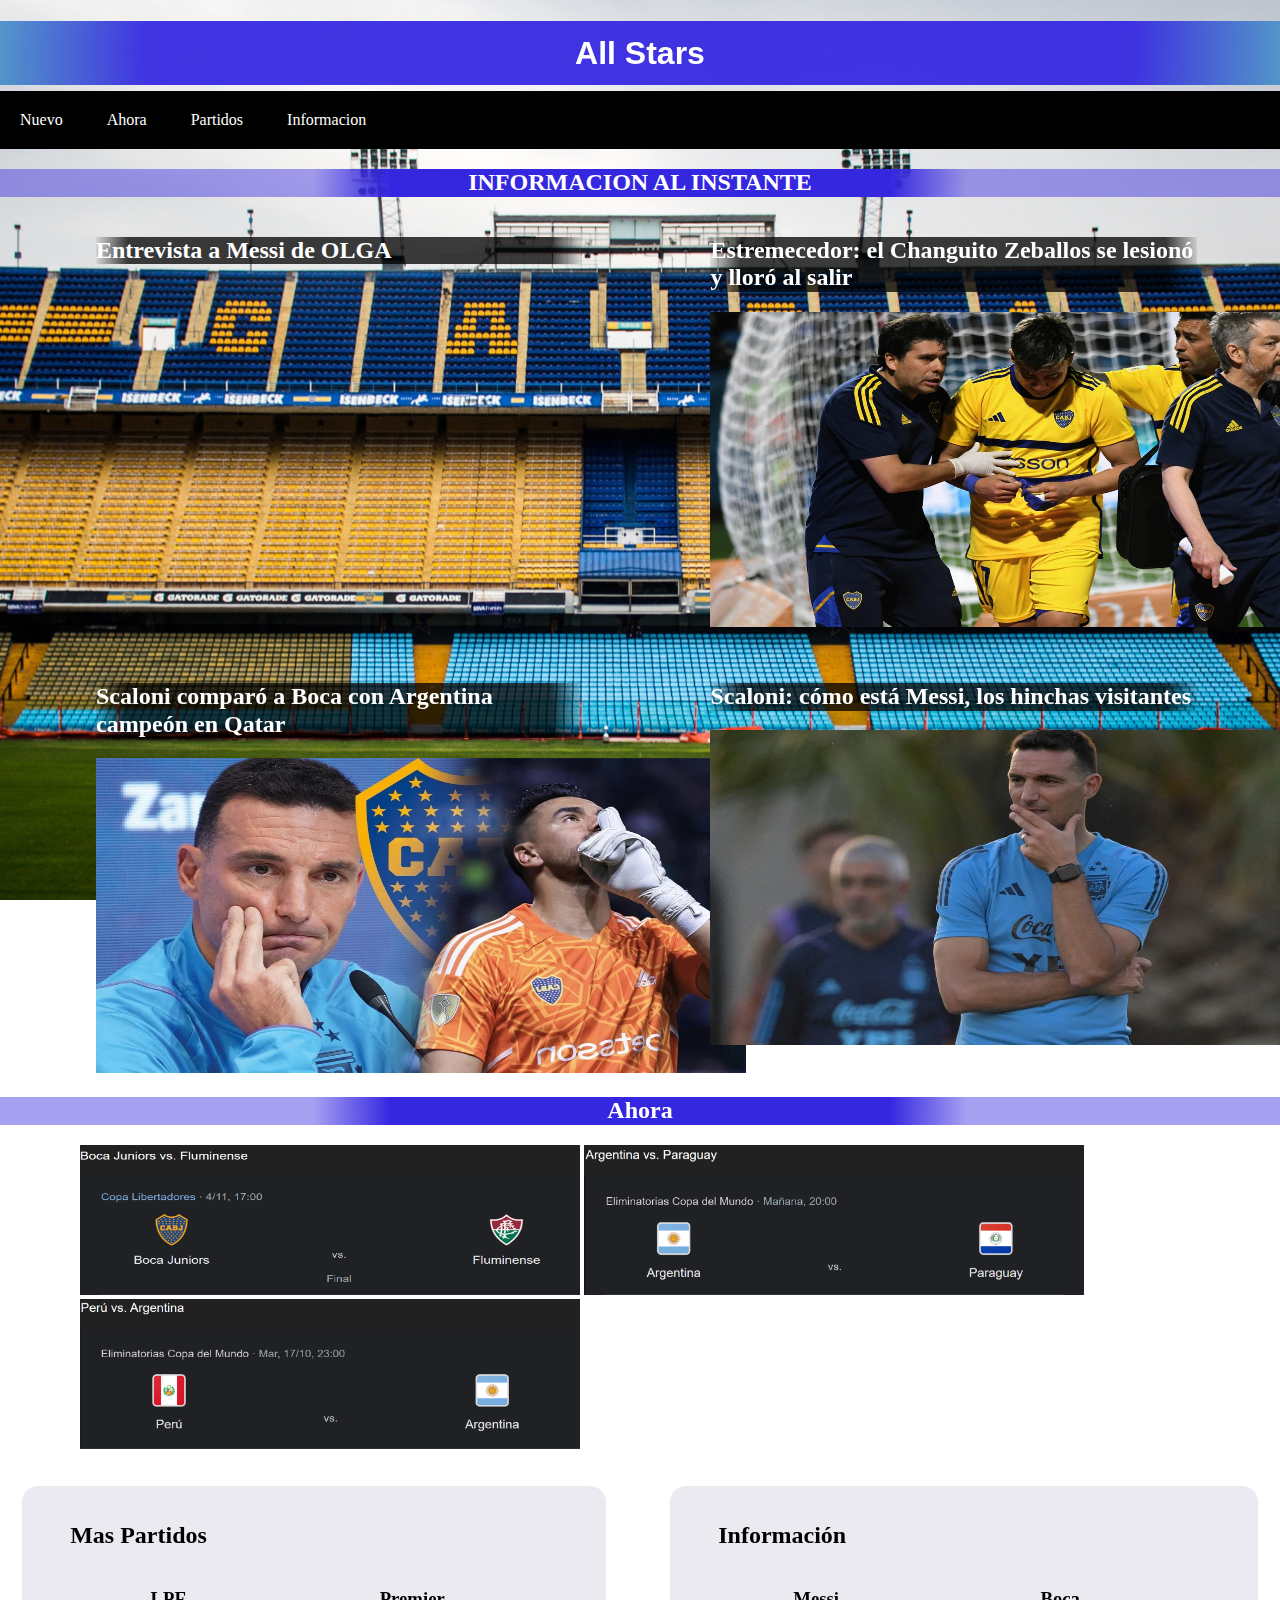
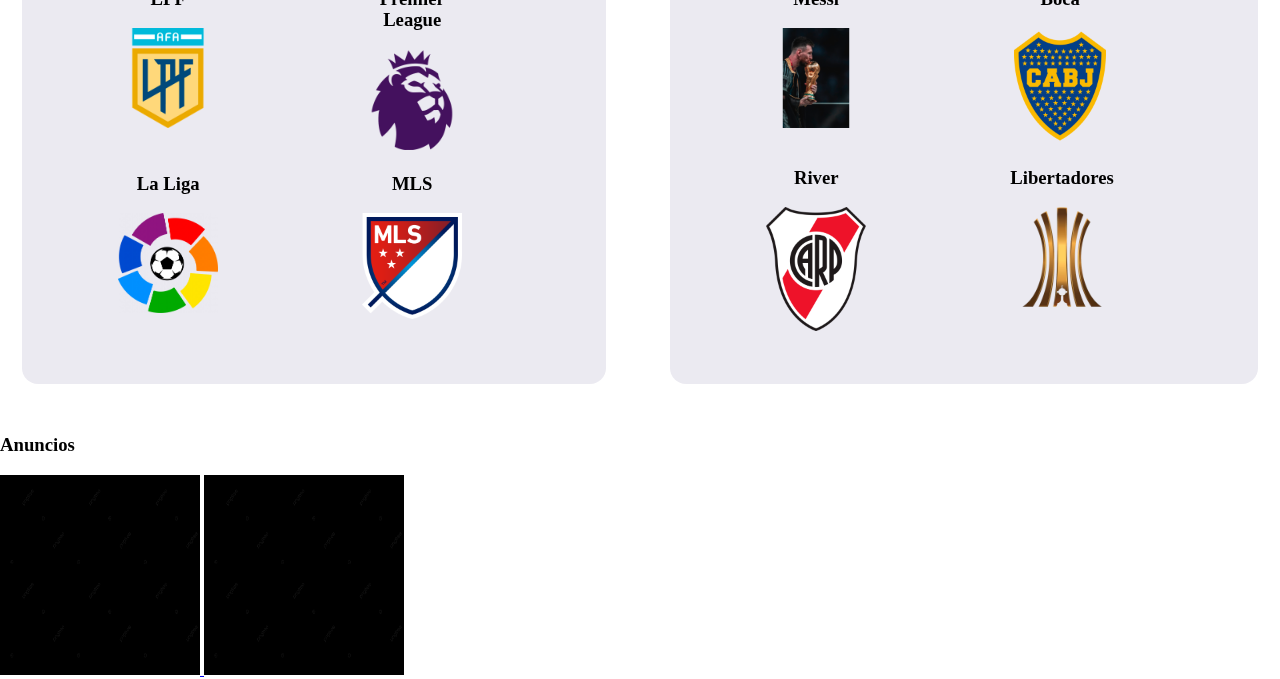
<file: mitrabajo/index.html>
<!DOCTYPE html>
<html>
    <head>
        <title>All Stars</title>
        <link rel="stylesheet" href="normalize.css">
        <link rel="stylesheet" href="estilos.css">
    </head>
    <body class="nashe">
        <div id="container">
            <header>
                <h1 class="titulo">All Stars</h1> 
            </header>

         <ul class="menu">
        <li><a href="#infoya">Nuevo</a></li>
        <li><a href="#ahora">Ahora</a></li>
        <li><a href="#partidos">Partidos</a></li>
        <li><a href="#partidos">Informacion</a></li>
         </ul>
            <h2 class="blanco" id="infoya">INFORMACION AL INSTANTE</h2>
            <div class="insta">
                <div class="videomessi">
                    <h2 class="arriba">Entrevista a Messi de OLGA</h2>
                    <iframe width="560" height="315" src="https://www.youtube.com/embed/qYwlqx-JLok?si=Nh-zBDxihR5bmDtt" title="YouTube video player" frameborder="0" allow="accelerometer; autoplay; clipboard-write; encrypted-media; gyroscope; picture-in-picture; web-share" allowfullscreen> </iframe>
                </div>
                <div class="changuito">
                    <h2 class="arriba">Estremecedor: el Changuito Zeballos se lesionó y lloró al salir</h2>
                    <img src="changuit.webp" alt="changuito" style="width: 650px;height: 315px;">
                </div>
            </div>
            <div class="insta2">
                <div class="escalo">
                    <h2 class="arriba">Scaloni comparó a Boca con Argentina campeón en Qatar</h2>
                    <img src="mamahuevos.webp" alt="changuito" style="width: 650px;height: 315px;">
                </div> 
                <div class="escalo2">
                    <h2 class="arriba">Scaloni: cómo está Messi, los hinchas visitantes</h2>
                    <img src="messi.webp" alt="changuito" style="width: 650px;height: 315px;">
                    <div id="ahora"></div>
                </div> 
            </div>
            <h2 class="blanco">Ahora</h2>
            <div class="fotitosahora">
             <a href="https://librefutboltv.com/" target="_blank"><img src="quierolalibertafores.png" alt="yaya" style="width: 500px;height: 150px;"></a>
             <a href="https://librefutboltv.com/" target="_blank"><img src="para.png" alt="yaya" style="width: 500px;height: 150px;"></a>
             <a href="https://librefutboltv.com/" target="_blank"><img src="ARG.png" alt="yaya" style="width: 500px;height: 150px;"></a>
            </div>
            <div class="fechas">
                <div class="partidos" id="partidos">
                    <h2>Mas Partidos</h2>
                    <div class="a">
                        <div class="liga">
                        <h3>LPF </h3>
                        <a href="https://www.promiedos.com.ar/primera" target="_blank"><img class="click" src="lpf.png" alt=""></a>
                        </div>
                        <div class="liga">
                        <h3>Premier League</h3>
                        <a href="https://www.promiedos.com.ar/inglaterra" target="_blank"><img class="click" src="premier.png" alt=""></a>
                        </div>
                    </div>
                    <div class="b">
                        <div class="liga">
                            <h3>La Liga</h3>
                            <a href="https://www.promiedos.com.ar/espana" target="_blank"><img class="click" src="la liga.png" alt=""></a>
                        </div>    
                        <div class="liga">
                            <h3>MLS</h3>
                            <a href="https://www.promiedos.com.ar/usa" target="_blank"><img class="click" src="mls.png" alt=""></a>
                        </div>
                    </div>
                </div>
                <div class="partidos">
                    <h2>Información</h2>
                    <div class="a">
                        <div class="liga">
                            <h3>Messi</h3>
                            <a href="https://messi.com/" target="_blank"><img class="click" src="messi.png" alt="messi"></a>
                        </div>
                        <div class="liga">
                            <h3>Boca</h3>
                            <a href="https://www.bocajuniors.com.ar/noticias" target="_blank"><img class="click" src="boca.png" alt="boca"></a>
                        </div>
                    </div>
                    <div class="b">
                        <div class="liga">
                            <h3>River</h3>
                            <a href="https://www.cariverplate.com.ar/todas-las-noticias" target="_blank"><img class="click" src="river.png" alt="river"></a>
                        </div>    
                        <div class="liga">
                            <h3>Libertadores</h3>
            <a href="https://conmebollibertadores.com/" target="_blank"><img class="click" src="liberadores.png" alt="libertadores"></a>
                        </div>
                    </div>
                </div>
            </div>    
            
            <h3>Anuncios</h3>    
            <a href="https://www.instagram.com/faq.silva/" target="_blank"><img src="pngtree-pure-black-dark-background-wallpaper-image_396553.jpg" alt="yaya" style="width: 200px;height: 200px;"><a href="https://www.youtube.com/" target="_blank">
            <img src="pngtree-pure-black-dark-background-wallpaper-image_396553.jpg" alt="yaya" style="width: 200px;height: 200px;">
        </div>
    </body>
</html>
</file>
<file: mitrabajo/estilos.css>
.titulo{
    text-align: center;
    background: rgb(0, 0, 0);
    background: radial-gradient(circle, rgba(53,39,224,0.9430147058823529) 77%, rgba(79,147,200,0.9710259103641457) 100%);
    font-family: 'Segoe UI', Tahoma, Geneva, Verdana, sans-serif;
    font-size: 2em;
    color: #ffffff;
    height: 2em;
    justify-content: center;
    align-items: center;
    display: flex;
}
.nashe{
    background-image: url(./bocafondo.jpg);
    background-repeat: no-repeat;
    background-position: 100% 100%;
    background-position: center center;
    background-size: cover;
    background-attachment: fixed;
}
img{
    width: 100px;
}
.partidos{
    background-color: rgba(231, 230, 238, 0.829);
    padding: 3em;
    padding-top: 1em;
    width: 40%;
    margin:2em;
    border-radius: 1em;
}

.liga{
    text-align: center;
    margin-left: 3em;
    margin-right: 6em;
}
.click{
    transition: all 0.4s ease;
}

.click:hover{
    width: 11em;
}

.a{
    display: flex; 
}
.b{
    display: flex; 
}

.fechas{
    display: flex;
    justify-content: center;

}

header{
    position: sticky;
    top:0;
}

.blanco{
    color:#ffffff;
    background: rgb(53,39,224);
    background: radial-gradient(circle, rgba(53,39,224,1) 39%, rgba(53,39,224,0.43881302521008403) 51%);
    text-align: center;
}
.menu{
    list-style: none;
    padding: 0;
    background: #000000;
    width: 100%;
    max-width: 100%;
    margin: auto;
    margin-top: -1em;

}
.menu li a{
    text-decoration: none;
    color: #ffffff;
    padding: 20px;
    display: block;
}
.menu li{
    display: inline-block;
    text-align: center;
}
.menu li a:hover{
    background: #216269;
}
.fotitosahora{
 padding-left: 5em;
 margin-right: 2em;
}
.insta{
    padding-left: 2em;
    padding-right: 2em;
    display: flex;
    flex-direction: row;
}
.insta2{
    padding-left: 2em;
    padding-right: 2em;
    display: flex;
    flex-direction: row;
}
.changuito{
    color: #ffffff;
    margin-left: 4em;
    margin-right: 4em;
    width: 40%;
    padding-bottom: 2em;
}
.videomessi{
   
    color: #ffffff;
    margin-left: 4em;
    margin-right: 4em;
    width: 40%;
}
.arriba{
    background: #ffffff;
    background: radial-gradient(circle, rgba(0, 0, 0, 0.758) 87%, rgba(0,0,0,0.055059523809523836) 100%);
}
.escalo{
    color: #ffffff;
    margin-left: 4em;
    margin-right: 4em;
    width: 40%;
}
.escalo2{
    color: #ffffff;
    margin-left: 4em;
    margin-right: 4em;
    width: 40%;
}
</file>
